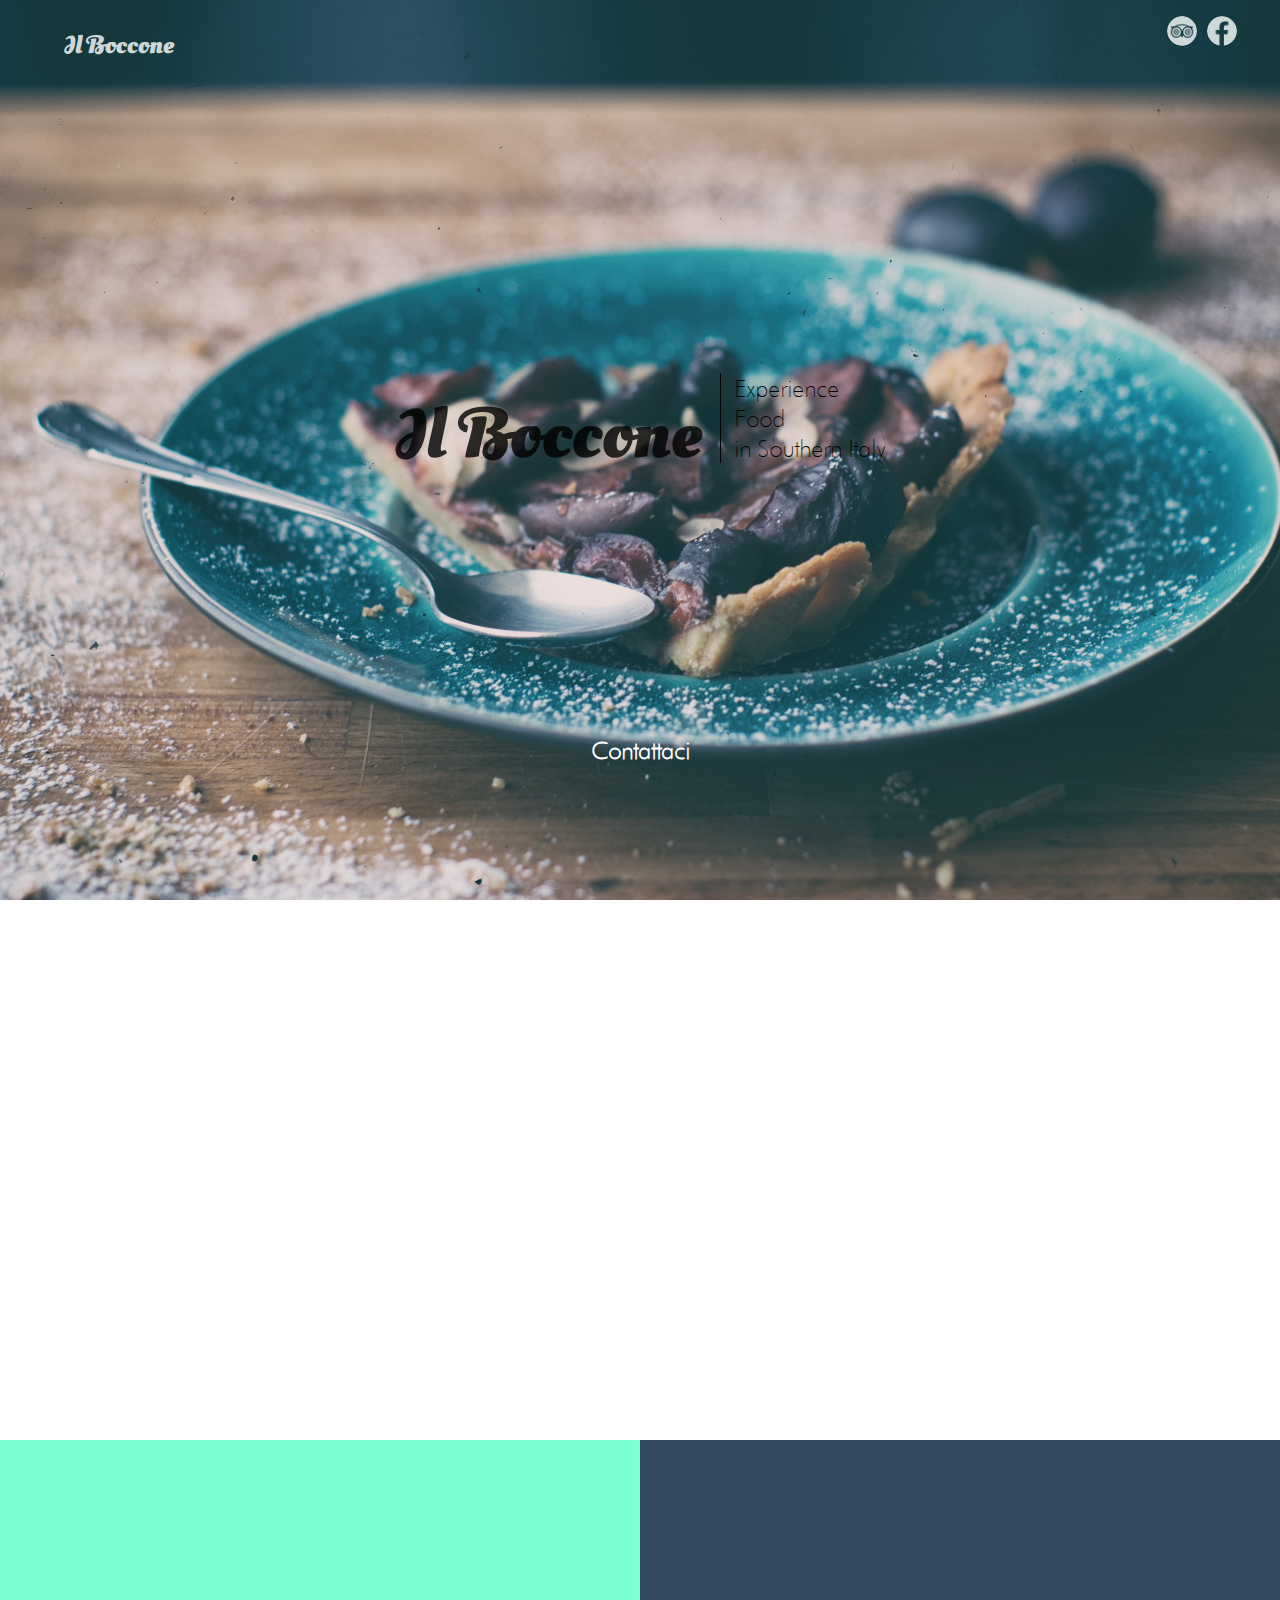
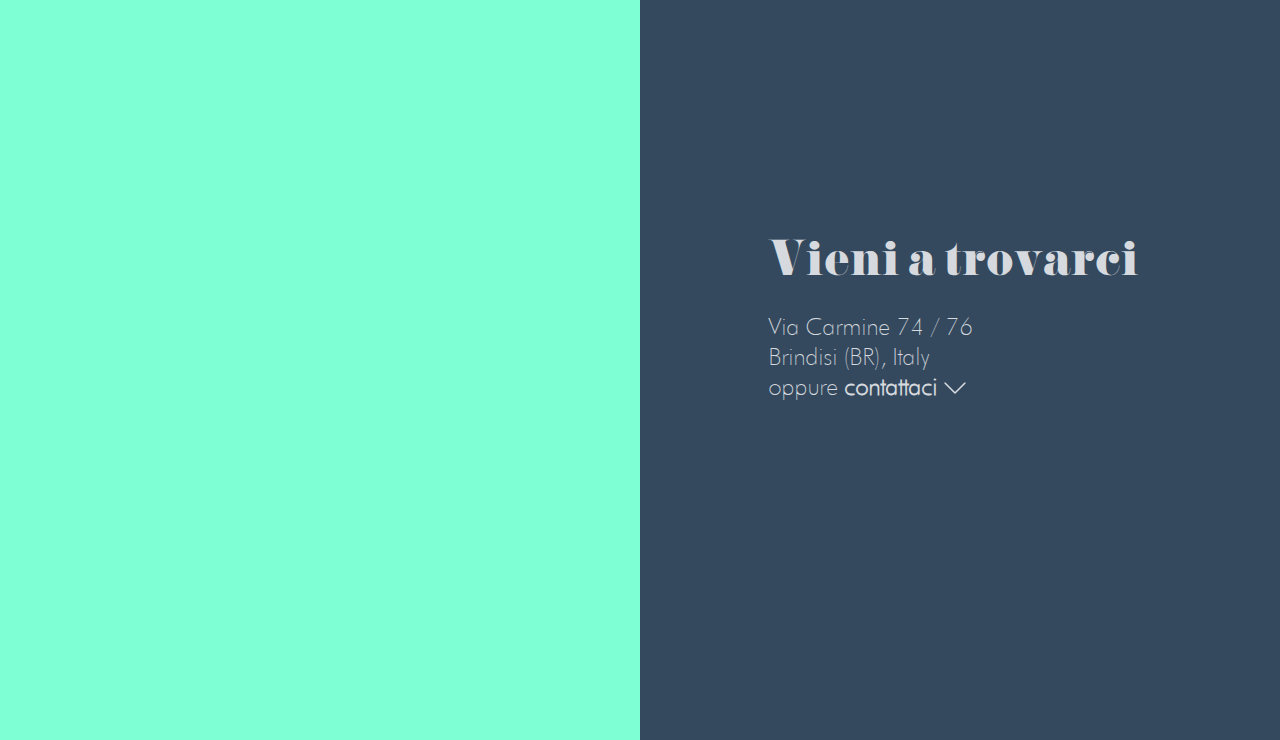
<file: index.html>
<!DOCTYPE HTML>
<html>
	<head>
		<title>Il boccone</title>
		<link rel="stylesheet" href="css/style.css">
		<script src="js/app.js" type="text/javascript"></script>
	</head>
	<body>
		<section id="section1">
			<header>
				<div id="logo">
					Il Boccone
				</div>
				<nav>
					<ul>
						<li id="facebook"></li>
						<li id="tripadvisor"></li>
					</ul>
				</nav>
			</header>
			<div id="main">
				<div id="left">
					<p>
						Il Boccone
					</p>
				</div>
				<div id="right">
					Experience<br>
					Food<br>
					in Southern Italy
				</div>
				<div id="scopri">
					<a href="#section2">
						<strong>
							Scopri di più
						</strong>
					</a>
				</div>
				<div id="contattaci">
					<a href="#section4">
						<strong>
							Contattaci
						</strong>
					</a>
				</div>
			</div>
		</section>
		<section id="section2">
		
		</section>
		<section id="section3">
			<div id="map">
				<!--HERE STANDS PROUD OUR MAP-->
			</div>
			<div id="find_us">
				<div class="container">
					<div class="title">
						Vieni a trovarci
					</div>
					<div class="description">
						<p>
							Via Carmine 74 / 76<br>
							Brindisi (BR), Italy<br>
							oppure
							<span id="contacts">
								<strong>contattaci</strong>
								<img src="assets/icons/down.png" id="bounce_img">
							</span>
						</p>
					</div>
				</div>
			</div>
		</section>
	</body>
</html>
</file>
<file: css/style.css>
@import "./normalize.css";

@font-face{
	font-family: "Oleo";
	src: url("../assets/fonts/oleo.ttf");
}

@font-face{
	font-family: "Eloquent";
	src: url("../assets/fonts/eloquent.otf");
}

@font-face{
	font-family: "Futura";
	src: url("../assets/fonts/futura.ttf");
}

a{
	text-decoration: none;
	color: inherit;
}

html, body {
	width: 100%;
	height: 100%;
	z-index: 1;
}
header{
	width: 100%;
	height: 10%;
	display: table;
	position: absolute;
	background-color: transparent;
	opacity: 0.8;
	z-index: 100;
}
#logo{
	height: 100%;
	display: table-cell;
	vertical-align: middle;
	padding-left: 5%;
	font-family: "Oleo";
	font-size: 25px;
	color: #fff;
}
nav{
	height: 100%;
	float: right;
	padding-right: 5%;
}
ul{
	list-style: none;
}
li{
	height: 30px;
	width: 30px;
	float: right;
	border-radius: 50%;
	margin-right: 10px;
	cursor: pointer;
	
	-webkit-transition: 0.2s;
	-moz-transition: 0.2s;
	-o-transition: 0.2s;
	transition: 0.2s;
}
.expand{
	height: 32px;
	width: 32px;
	
	-webkit-transition: 0.2s;
	-moz-transition: 0.2s;
	-o-transition: 0.2s;
	transition: 0.2s;
}
#facebook{
	background-image: url(../assets/icons/facebook.png);
	background-repeat: no-repeat;
	background-size: cover;
}
#tripadvisor{
	background-image: url(../assets/icons/tripadvisor.png);
	background-repeat: no-repeat;
	background-size: cover;
}

section{
	width: 100%;
	z-index: 1;
}

#section1{
	height: 100%;
	display: table;
	overflow: hidden;
	background-image: url(../assets/images/background1.jpg);
	background-repeat: no-repeat;
	background-size: cover;
}

.fade_in_logo{
	opacity: 0.8 !important;
	
	-webkit-transition: 2s;
	-moz-transition: 2s;
	-o-transition: 2s;
	transition: 2s;
}

.fade_in_interaction{
	opacity: 1 !important;
	
	-webkit-transition: 2s;
	-moz-transition: 2s;
	-o-transition: 2s;
	transition: 2s;
}

#main {
	width: 100%;
	height: 100%;
	display: table-cell;
	vertical-align: middle;
	text-align: center;
	z-index: 50;
 }

#left{
	display: inline-block;
	padding-right: 1%;
	text-align: right;
	font-family: "Oleo";
	font-size: 70px;
	opacity: 0;
	z-index: inherit;
}
#right{
	display: inline-block;
	padding-left: 1%;
	border-left: 1px solid #000;
	font-family: "Futura";
	font-size: 25px;
	text-align: left;
	z-index: inherit;
}
#scopri{
	width: 100%;
	margin-left: auto;
	text-align: center;
	font-family: "Futura";
	font-size: 25px;
	color: #fff;
	opacity: 0;
	z-index: 100;
}
#scopri strong:hover{
	text-decoration: underline;
}
#contattaci{
	width: 100%;
	position: absolute;
	bottom: 15%;
	margin-left: auto;
	text-align: center;
	font-family: "Futura";
	font-size: 25px;
	color: #ffffff;
	opacity: 0;
	z-index: 100;
}


#section2{
	height: 60%;
}
#section3 {
	height: 100%;
	overflow: hidden;
	background-color: #34495E;
}

#map {
	width: 50%;
	height: inherit;
	float: left;
	background-color: aquamarine;
	z-index: 1;
}

#find_us {
	height: 95%;
	width: 40%;
	display: table;
	float: left;
	padding-left: 10%;
	padding-top: 5%;
	background-color: #34495E;
}
#find_us .container{
	display: table-cell;
	vertical-align: middle;
}
#find_us .container .title {
	font-family: Eloquent;
	font-size: 45px;
	opacity: 0.8;
	color: #fff;
}

#find_us .container .description {
	font-family: Futura;
	font-size: 25px;
	font-weight: 400;
	opacity: 0.8;
	color: #fff;
}
.description span{
	cursor: pointer;
}
.description img{
	margin-bottom: -5px;
	
	-webkit-transition: 0.5s;
	-moz-transition: 0.5s;
	-o-transition: 0.5s;
	transition: 0.5s;
}
.bounce{
	margin-bottom: -25px !important;
	
	-webkit-transition: 0.5s;
	-moz-transition: 0.5s;
	-o-transition: 0.5s;
	transition: 0.5s;
}
</file>
